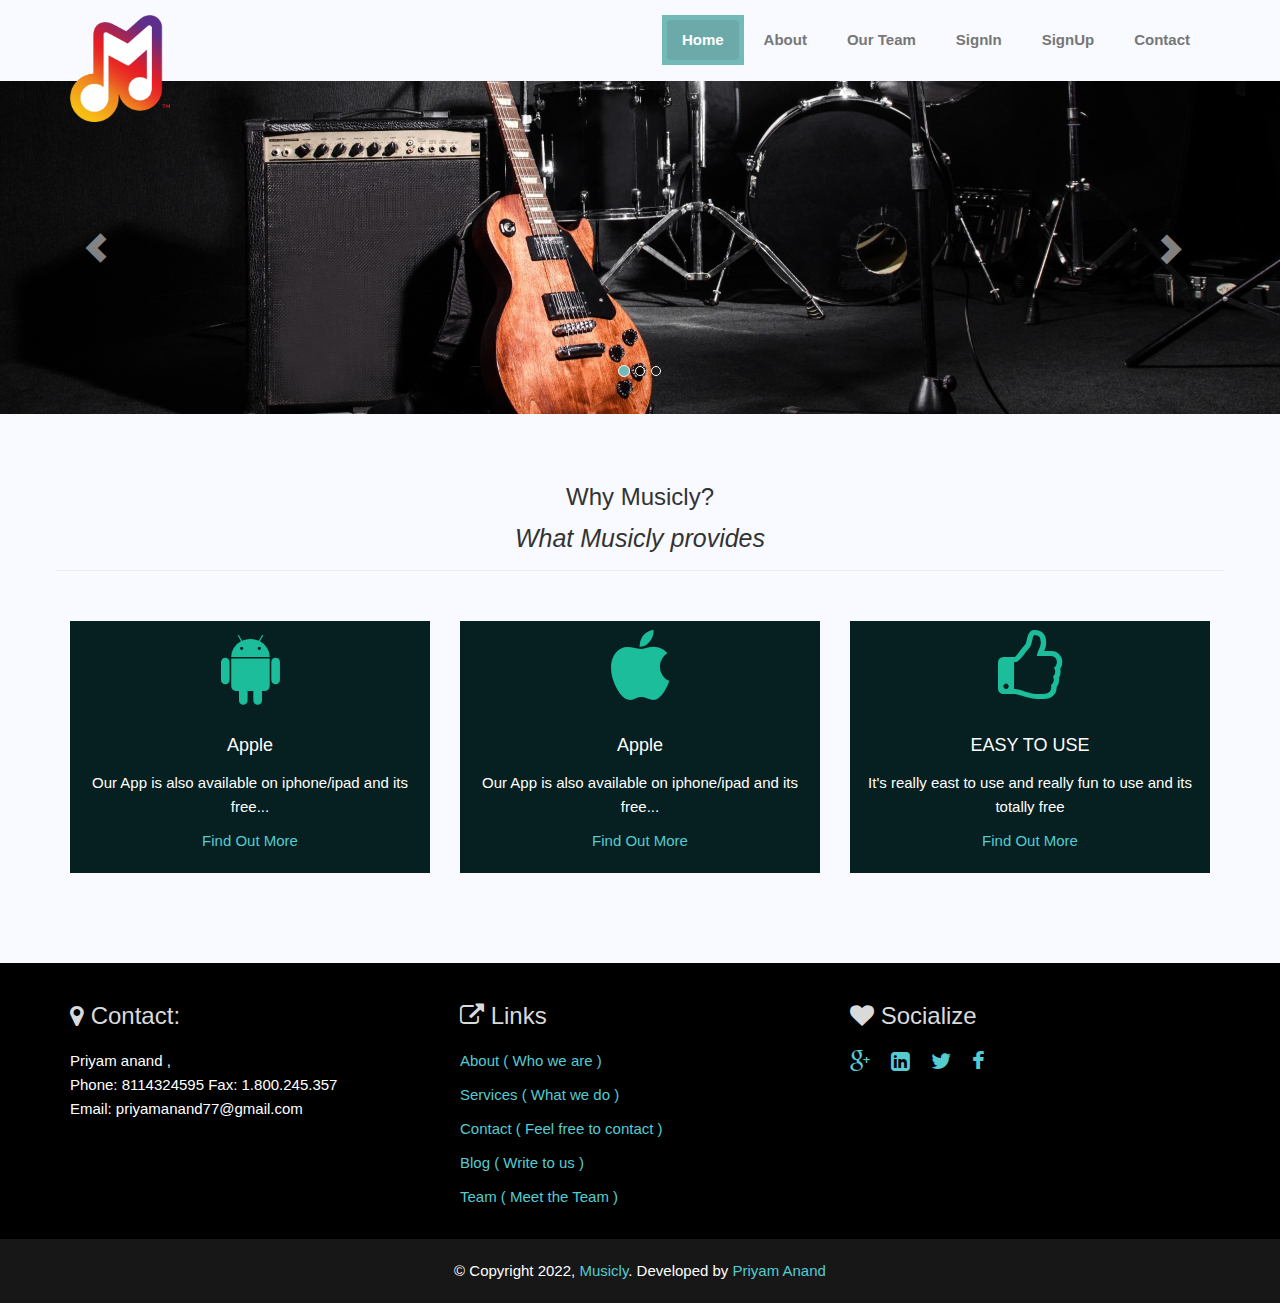
<file: index.html>
<!doctype html>
<html lang="en">

<head>

    <!-- meta data & title -->
    <meta charset="utf-8">
    <title>Musicly</title>
    <meta name="viewport" content="width=device-width, initial-scale=1.0">
    <meta name="description" content="">
    <meta name="author" content="">

    <!-- Favicon and touch icons -->
    <link rel="shortcut icon" href="assets/ico/logoicon.png">
    <link rel="apple-touch-icon-precomposed" sizes="144x144" href="assets/ico/apple-touch-icon-144-precomposed.png">
    <link rel="apple-touch-icon-precomposed" sizes="114x114" href="assets/ico/apple-touch-icon-114-precomposed.png">
    <link rel="apple-touch-icon-precomposed" sizes="72x72" href="assets/ico/apple-touch-icon-72-precomposed.png">
    <link rel="apple-touch-icon-precomposed" href="assets/ico/apple-touch-icon-57-precomposed.png">

    <!-- CSS -->
    <link rel="stylesheet" href="http://fonts.googleapis.com/css?family=Open+Sans:400,300">
    <link href='http://fonts.googleapis.com/css?family=PT+Sans' rel='stylesheet' type='text/css'>
    <link href="http://fonts.googleapis.com/css?family=Raleway" rel="stylesheet" type="text/css">
    <link rel="stylesheet" href="assets/bootstrap/css/bootstrap.css">
    <link rel="stylesheet" href="assets/css/font-awesome.min.css">
    <link rel="stylesheet" href="assets/css/animate.min.css">
    <link rel="stylesheet" href="assets/css/style.css">

</head>

<body>

    <!-- Header -->

    <nav id="navbar-section" class="navbar navbar-default navbar-static-top navbar-sticky" role="navigation">
        <div class="container">

            <div class="navbar-header">
                <button type="button" class="navbar-toggle" data-toggle="collapse"
                    data-target=".navbar-responsive-collapse">
                    <span class="sr-only">Toggle navigation</span>
                    <span class="icon-bar"></span>
                    <span class="icon-bar"></span>
                    <span class="icon-bar"></span>
                </button>

                <a class="navbar-brand wow fadeInDownBig" href="index.html"><img class="office-logo"
                        src="assets/img/slider/logo.png" alt="Office"></a>
            </div>

            <div id="navbar-spy" class="collapse navbar-collapse navbar-responsive-collapse">
                <ul class="nav navbar-nav pull-right">
                    <li class="active">
                        <a href="index.html">Home</a>
                    </li>

                    <li>
                        <a href="about.html">About</a>
                    </li>

                    <!-- <li>
                        <a href="blog.html">Blog</a>
                    </li> -->

                    <li>
                        <a href="team.html">Our Team</a>
                    </li>
                    <li>
                        <a href="signin.html">SignIn</a>
                    </li>
                    <li>
                        <a href="signup.html"><span>SignUp</span></a>
                    </li>
                    <li>
                        <a href="contact.html"><span>Contact</span></a>
                    </li>


                </ul>
            </div>
        </div>
    </nav>

    <!-- End Header -->


    <!-- Begin #carousel-section -->
    <section id="carousel-section" class="section-global-wrapper">
        <div class="container-fluid-kamn">
            <div class="row">
                <div id="carousel-1" class="carousel slide" data-ride="carousel">

                    <!-- Indicators -->
                    <ol class="carousel-indicators visible-lg">
                        <li data-target="#carousel-1" data-slide-to="0" class="active"></li>
                        <li data-target="#carousel-1" data-slide-to="1"></li>
                        <li data-target="#carousel-1" data-slide-to="2"></li>
                    </ol>

                    <!-- Wrapper for slides -->
                    <div class="carousel-inner" role="listbox">
                        <!-- Begin Slide 1 -->
                        <div class="item active">
                            <img src="assets/img/slider/slide2.jpg" height="500" width="100%"
                                alt="Image of first carousel">
                            <div class="carousel-caption">
                                <!-- <h3 class="carousel-title hidden-xs">Office BOOTSTRAP TEMPLATE</h3>
                                <p class="carousel-body">RESPONSIVE \ MULTI PAGE</p> -->
                            </div>
                        </div>
                        <!-- End Slide 1 -->

                        <!-- Begin Slide 2 -->
                        <div class="item">
                            <img src="assets/img/slider/slide3.jpg" height="500" width="100%"
                                alt="Image of second carousel">
                            <div class="carousel-caption">
                                <!-- <h3 class="carousel-title hidden-xs">EASY TO CUSTOMIZE</h3>
                                <p class="carousel-body">BEAUTIFUL \ CLEAN \ MINIMAL</p> -->
                            </div>
                        </div>
                        <!-- End Slide 2 -->

                        <!-- Begin Slide 3 -->
                        <div class="item">
                            <img src="assets/img/slider/slide4.jpg" height="500" width="100%"
                                alt="Image of third carousel">
                            <div class="carousel-caption">
                                <!-- <h3 class="carousel-title hidden-xs">MULTI-PURPOSE TEMPLATE</h3>
                                <p class="carousel-body">PORTFOLIO \ CORPORATE \ CREATIVE</p> -->
                            </div>
                        </div>
                        <!-- End Slide 3 -->
                    </div>

                    <!-- Controls -->
                    <a class="left carousel-control" href="#carousel-1" data-slide="prev">
                        <span class="glyphicon glyphicon-chevron-left"></span>
                    </a>
                    <a class="right carousel-control" href="#carousel-1" data-slide="next">
                        <span class="glyphicon glyphicon-chevron-right"></span>
                    </a>
                </div>
            </div>
        </div>
    </section>
    <!-- End #carousel-section -->


    <!-- Begin #services-section -->
    <section id="services" class="services-section section-global-wrapper">
        <div class="container">
            <div class="row">
                <div class="services-header">
                    <h3 class="services-header-title">Why Musicly?</h3>
                    <p class="services-header-body"><em> What Musicly provides </em> </p>
                    <hr>
                </div>
            </div>

            <!-- Begin Services Row 1 -->
            <div class="row services-row services-row-head services-row-1">
                <div class="col-lg-4 col-md-4 col-sm-4 col-xs-12">
                    <div class="services-group wow animated zoomIn" data-wow-offset="40">
                        <p class="services-icon"><i class="fa fa-android fa-5x"></i></p>

                        <h4 class="services-title">Apple</h4>
                        <p class="services-body">Our App is also available on iphone/ipad and its free...</p>
                        <p class="services-more"><a href="#">Find Out More</a></p>
                    </div>
                </div>

                <div class="col-lg-4 col-md-4 col-sm-4 col-xs-12">
                    <div class="services-group wow animated zoomIn" data-wow-offset="40">
                        <p class="services-icon"><i class="fa fa-apple fa-5x"></i></p>
                        <h4 class="services-title">Apple</h4>
                        <p class="services-body">Our App is also available on iphone/ipad and its free...</p>
                        <p class="services-more"><a href="#">Find Out More</a></p>
                    </div>
                </div>

                <div class="col-lg-4 col-md-4 col-sm-4 col-xs-12">
                    <div class="services-group wow animated fadeInRight" data-wow-offset="40">
                        <p class="services-icon"><i class="fa fa-thumbs-o-up fa-5x"></i></p>
                        <h4 class="services-title">EASY TO USE</h4>
                        <p class="services-body">It's really east to use and really fun to use and its totally free</p>
                        <p class="services-more"><a href="#">Find Out More</a></p>
                    </div>
                </div>
            </div>
            <!-- End Serivces Row 1 -->



        </div>
    </section>
    <!-- End #services-section -->


    <!-- Footer -->
    <footer>
        <div class="container">
            <div class="row">
                <div class="col-md-4">
                    <h3><i class="fa fa-map-marker"></i> Contact:</h3>
                    <p class="footer-contact">
                        Priyam anand , <br>
                        Phone: 8114324595 Fax: 1.800.245.357<br>
                        Email: priyamanand77@gmail.com<br>
                    </p>
                </div>
                <div class="col-md-4">
                    <h3><i class="fa fa-external-link"></i> Links</h3>
                    <p> <a href="#"> About ( Who we are )</a></p>
                    <p> <a href="#"> Services ( What we do )</a></p>
                    <p> <a href="#"> Contact ( Feel free to contact )</a></p>
                    <p> <a href="#"> Blog ( Write to us )</a></p>
                    <p> <a href="#"> Team ( Meet the Team )</a></p>
                </div>
                <div class="col-md-4">
                    <h3><i class="fa fa-heart"></i> Socialize</h3>
                    <div id="social-icons">
                        <a href="#" class="btn-group google-plus">
                            <i class="fa fa-google-plus"></i>
                        </a>
                        <a href="#" class="btn-group linkedin">
                            <i class="fa fa-linkedin-square"></i>
                        </a>
                        <a href="#" class="btn-group twitter">
                            <i class="fa fa-twitter"></i>
                        </a>
                        <a href="#" class="btn-group facebook">
                            <i class="fa fa-facebook"></i>
                        </a>
                    </div>
                </div>
            </div>
        </div>
    </footer>


    <div class="copyright text center">
        <p>&copy; Copyright 2022, <a href="file:///D:/musiclytemplate/index.html#">Musicly</a>. Developed by <a href="#"
                target="_blank">Priyam Anand</a></p>
    </div>


    <script type="text/javascript" src="js/jquery-1.10.2.min.js"></script>
    <script src="assets/bootstrap/js/bootstrap.min.js"></script>
    <script src="js/wow.min.js"></script>
    <script>
        new WOW().init();
    </script>
</body>

</html>
</file>
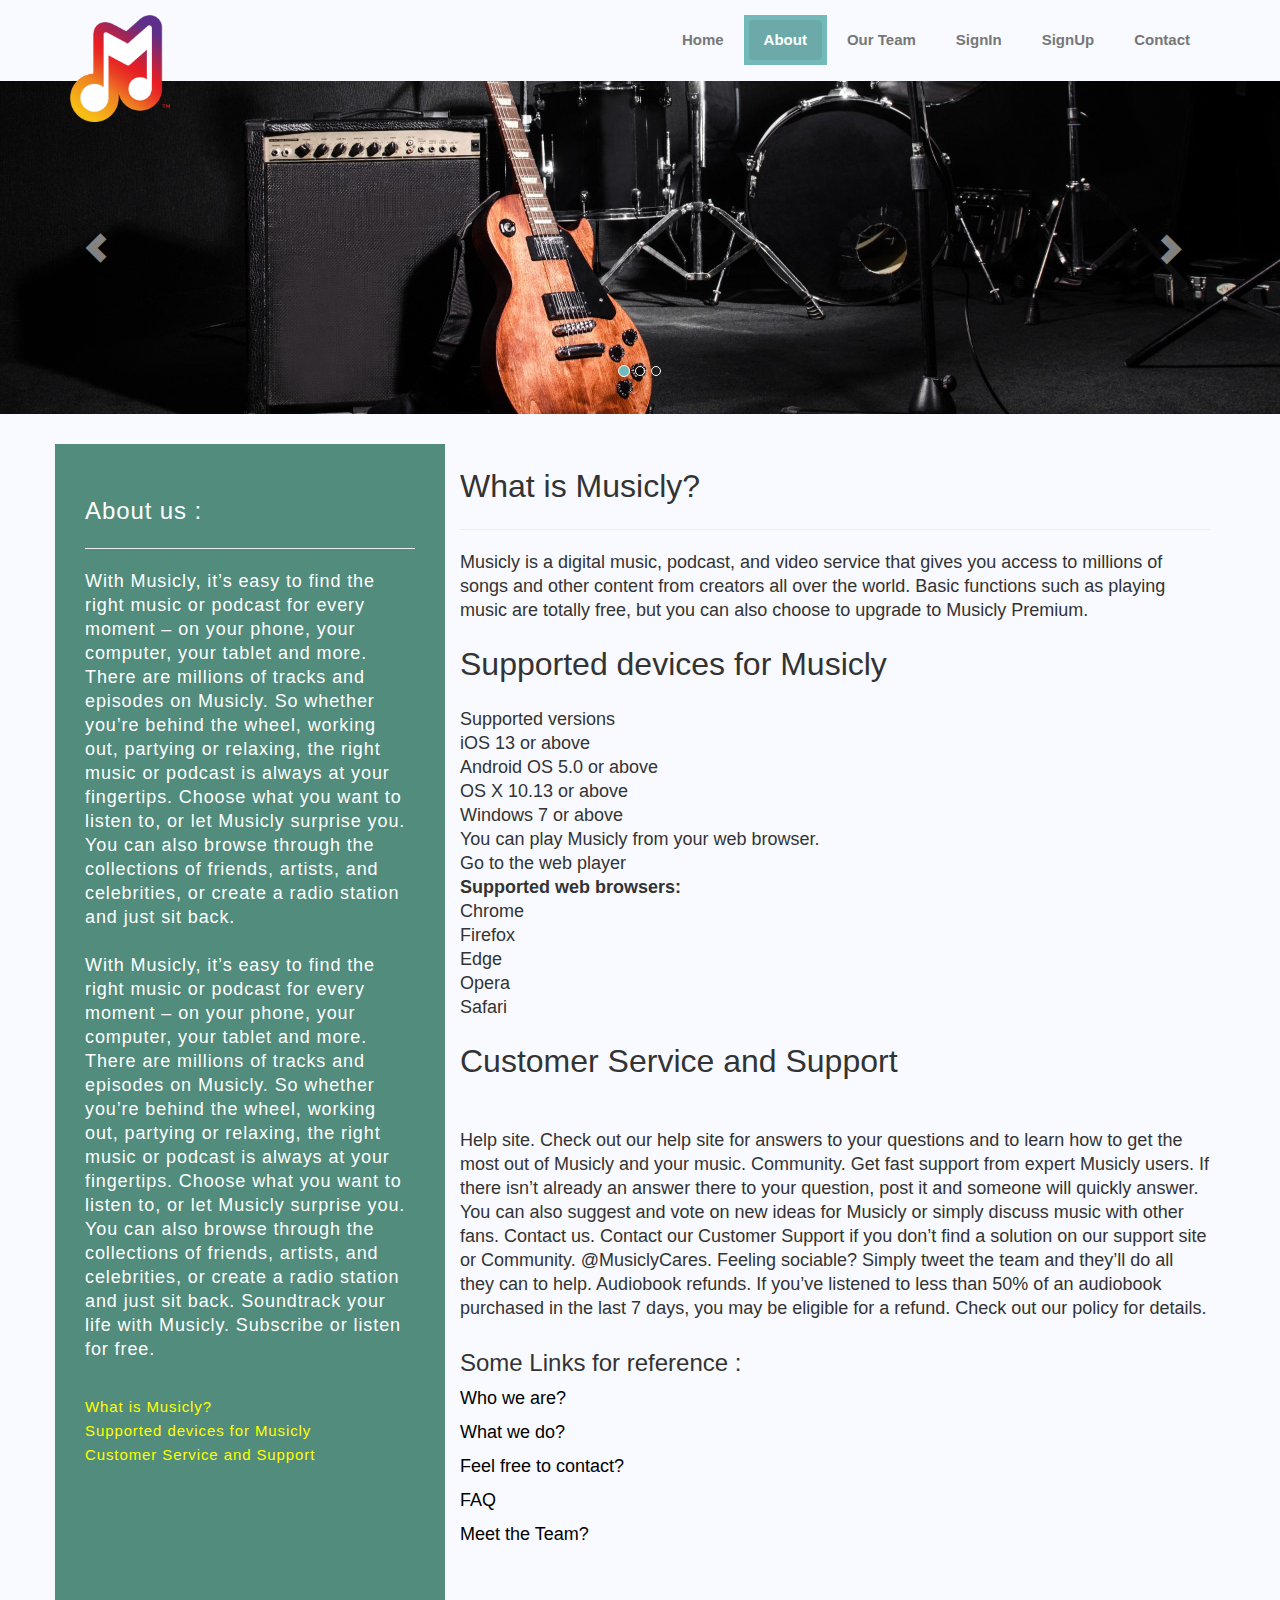
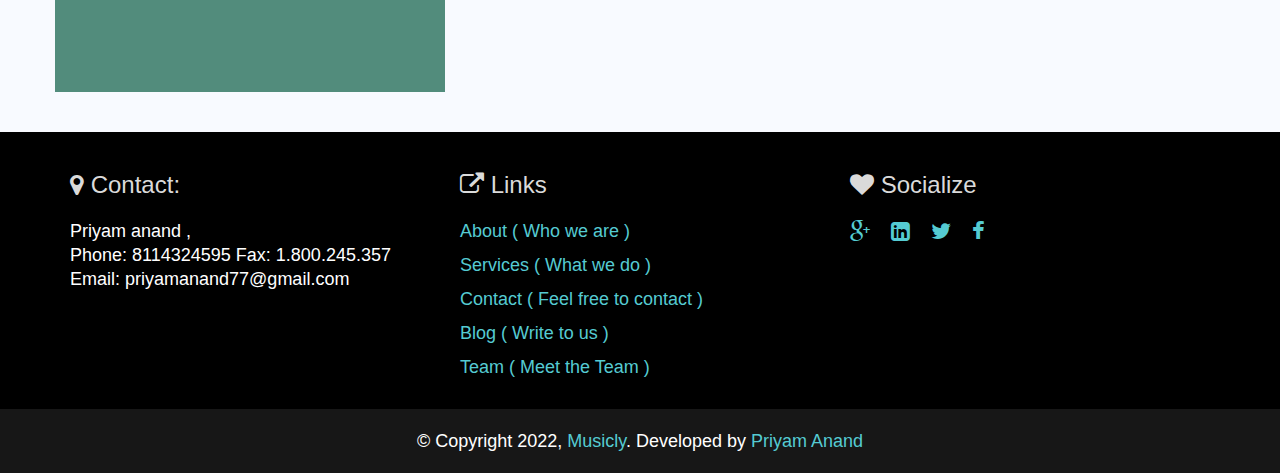
<file: about.html>
<!doctype html>
<html lang="en">

<head>
    <meta charset="utf-8">
    <title>About Musicly</title>
    <meta name="viewport" content="width=device-width, initial-scale=1.0">
    <meta name="description" content="">
    <meta name="author" content="">

    <!-- CSS -->
    <link rel="stylesheet" href="http://fonts.googleapis.com/css?family=Open+Sans:400,300">
    <link href='http://fonts.googleapis.com/css?family=PT+Sans' rel='stylesheet' type='text/css'>
    <link href="http://fonts.googleapis.com/css?family=Raleway" rel="stylesheet" type="text/css">
    <link rel="stylesheet" href="assets/bootstrap/css/bootstrap.css">
    <link rel="stylesheet" href="assets/css/font-awesome.min.css">
    <link rel="stylesheet" href="assets/css/style.css">
    <link rel="stylesheet" href="assets/css/animate.min.css">


    <!-- Favicon and touch icons -->
    <link rel="shortcut icon" href="assets/ico/logoicon.png">
    <link rel="apple-touch-icon-precomposed" sizes="144x144" href="assets/ico/apple-touch-icon-144-precomposed.png">
    <link rel="apple-touch-icon-precomposed" sizes="114x114" href="assets/ico/apple-touch-icon-114-precomposed.png">
    <link rel="apple-touch-icon-precomposed" sizes="72x72" href="assets/ico/apple-touch-icon-72-precomposed.png">
    <link rel="apple-touch-icon-precomposed" href="assets/ico/apple-touch-icon-57-precomposed.png">
</head>

<style>
    .aclass {
        color: yellow;
    }

    .aclass:hover {
        color: white;
    }

    p {
        font-size: larger;
    }

    .alinks {
        color: black;
    }

    .alinks:hover {
        color: yellowgreen;
    }
</style>

<body>

    <!-- Header -->


    <nav id="navbar-section" class="navbar navbar-default navbar-static-top navbar-sticky" role="navigation">
        <div class="container">

            <div class="navbar-header">
                <button type="button" class="navbar-toggle" data-toggle="collapse"
                    data-target=".navbar-responsive-collapse">
                    <span class="sr-only">Toggle navigation</span>
                    <span class="icon-bar"></span>
                    <span class="icon-bar"></span>
                    <span class="icon-bar"></span>
                </button>

                <a class="navbar-brand wow fadeInDownBig" href="index.html"><img class="office-logo"
                        src="assets/img/slider/logo.png" alt="Office"></a>
            </div>

            <div id="navbar-spy" class="collapse navbar-collapse navbar-responsive-collapse">
                <ul class="nav navbar-nav pull-right">
                    <li>
                        <a href="index.html">Home</a>
                    </li>

                    <li class="active">
                        <a href="about.html">About</a>
                    </li>

                    <!-- <li>
                        <a href="blog.html">Blog</a>
                    </li> -->

                    <li>
                        <a href="team.html">Our Team</a>
                    </li>
                    <li>
                        <a href="signin.html">SignIn</a>
                    </li>
                    <li>
                        <a href="signup.html"><span>SignUp</span></a>
                    </li>
                    <li>
                        <a href="contact.html"><span>Contact</span></a>
                    </li>


                </ul>
            </div>
        </div>
    </nav>


    <!--End Header -->
    <!-- Main Container -->

    <!-- <div class="row container-kamn">
        <img src="assets/img/slider/slide1.jpg" class="blog-post" alt="Feature-img" align="right" width="100%">
    </div> -->

    <section id="carousel-section" class="section-global-wrapper">
        <div class="container-fluid-kamn">
            <div class="row">
                <div id="carousel-1" class="carousel slide" data-ride="carousel">

                    <!-- Indicators -->
                    <ol class="carousel-indicators visible-lg">
                        <li data-target="#carousel-1" data-slide-to="0" class="active"></li>
                        <li data-target="#carousel-1" data-slide-to="1"></li>
                        <li data-target="#carousel-1" data-slide-to="2"></li>
                    </ol>

                    <!-- Wrapper for slides -->
                    <div class="carousel-inner" role="listbox">
                        <!-- Begin Slide 1 -->
                        <div class="item active">
                            <img src="assets/img/slider/slide2.jpg" height="500" width="100%"
                                alt="Image of first carousel">
                            <div class="carousel-caption">
                                <!-- <h3 class="carousel-title hidden-xs">Office BOOTSTRAP TEMPLATE</h3>
                                <p class="carousel-body">RESPONSIVE \ MULTI PAGE</p> -->
                            </div>
                        </div>
                        <!-- End Slide 1 -->

                        <!-- Begin Slide 2 -->
                        <div class="item">
                            <img src="assets/img/slider/slide3.jpg" height="500" width="100%"
                                alt="Image of second carousel">
                            <div class="carousel-caption">
                                <!-- <h3 class="carousel-title hidden-xs">EASY TO CUSTOMIZE</h3>
                                <p class="carousel-body">BEAUTIFUL \ CLEAN \ MINIMAL</p> -->
                            </div>
                        </div>
                        <!-- End Slide 2 -->

                        <!-- Begin Slide 3 -->
                        <div class="item">
                            <img src="assets/img/slider/slide4.jpg" height="500" width="100%"
                                alt="Image of third carousel">
                            <div class="carousel-caption">
                                <!-- <h3 class="carousel-title hidden-xs">MULTI-PURPOSE TEMPLATE</h3>
                                <p class="carousel-body">PORTFOLIO \ CORPORATE \ CREATIVE</p> -->
                            </div>
                        </div>
                        <!-- End Slide 3 -->
                    </div>

                    <!-- Controls -->
                    <a class="left carousel-control" href="#carousel-1" data-slide="prev">
                        <span class="glyphicon glyphicon-chevron-left"></span>
                    </a>
                    <a class="right carousel-control" href="#carousel-1" data-slide="next">
                        <span class="glyphicon glyphicon-chevron-right"></span>
                    </a>
                </div>
            </div>
        </div>
    </section>

    <div id="banners"></div>
    <div class="container">
        <div class="row">
            <div class="side-left col-sm-4 col-md-4 ">

                <h3 class="lead" style="font-size: x-large;"> About us : </h3>
                <hr>

                <p>With Musicly, it’s easy to find the right music or podcast for every moment – on your phone, your
                    computer, your tablet and more.

                    There are millions of tracks and episodes on Musicly. So whether you’re behind the wheel, working
                    out, partying or relaxing, the right music or podcast is always at your fingertips. Choose what you
                    want to listen to, or let Musicly surprise you.

                    You can also browse through the collections of friends, artists, and celebrities, or create a radio
                    station and just sit back.
                    <br><br>
                    With Musicly, it’s easy to find the right music or podcast for every moment – on your phone, your
                    computer, your tablet and more.

                    There are millions of tracks and episodes on Musicly. So whether you’re behind the wheel, working
                    out, partying or relaxing, the right music or podcast is always at your fingertips. Choose what you
                    want to listen to, or let Musicly surprise you.

                    You can also browse through the collections of friends, artists, and celebrities, or create a radio
                    station and just sit back.


                    Soundtrack your life with Musicly. Subscribe or listen for free.
                
                </p>
   
                <br>
                <a href="#anchor1" class="aclass"> What is Musicly? </a><br>
                <a href="#anchor2" class="aclass">Supported devices for Musicly</a><br>
                <a href="#anchor3" class="aclass">Customer Service and Support</a><br>
                <br>
            </div>
            <div class="col-sm-8 col-md-8">
                <h3 class="lead" id="anchor1" style="font-size: xx-large;"> What is Musicly? </h3>
                <hr>
                <p>
                    Musicly is a digital music, podcast, and video service that gives you access to millions of songs
                    and other content from creators all over the world.

                    Basic functions such as playing music are totally free, but you can also choose to upgrade to
                    Musicly Premium.</p>
                <!-- <h4>2002 - LOREM IPSUM DOLOR</h4>
                <p>Nunc eu ullamcorper orci. Quisque eget odio ac lectus vestibulum faucibus eget in metus. In pellentesque faucibus. Nunc eu ullamcor per orci. Quisque eget odio ac lectus vestibulum faucibus eget in metus. In pellentesque faucibus.</p>

                <h4>2007 - VIVAMUS HENDERIT</h4>
                <p>Nullam in dui mauris. Vivamus hendrerit arcu sed erat molestie vehicula. Sed auctor neque eu tellus rhoncus ut eleifend nibh porttitor. Ut in nulla enim. Phasellus molestie magna.</p>

                <h4>2008 - PRAESENT ID METUS</h4>
                <p>
                    Sed auctor neque eu tellus rhoncus ut eleifend nibh porttitor. Ut in nulla enim. Phasellus molestie magna non est bibendum non venenatis nisl tempor. Suspendisse dictum feugiat nisl ut dapibus. Mauris iaculis porttitor posuere. Praesent id metus massa, ut blandit odio. Proin quis tortor orci. Etiam at risus et justo dignissim congue. Donec congue lacinia dui, a porttitor lectus condimentum laoreet. Nunc eu ullamcorper orci. Quisque eget odio.
                </p> -->
                <h3 class="lead" id="anchor2" style="font-size: xx-large;">Supported devices for Musicly</h3>
                <p>
                    Supported versions

                    <br>

                    iOS 13 or above
                    <br>

                    Android OS 5.0 or above

                    <br>
                    OS X 10.13 or above
                    <br>


                    Windows 7 or above
                    <br>

                    You can play Musicly from your web browser.
                    <br>
                    Go to the web player
                    <br>
                    <b>Supported web browsers:</b>
                    <br>
                    Chrome<br>
                    Firefox<br>
                    Edge<br>
                    Opera<br>
                    Safari <br>
                </p>

                <h3 class="lead" id="anchor3" style="font-size: xx-large;">Customer Service and Support</h3>
                <!-- <blockquote>
                    <em>Donec congue lacinia dui, a porttitor lectus condimentum oreet. Nunc eu ullamcorper orci. Quisque eget odio ac lectus e vestibulum faucibus et in metus. In pellentesque faucibus vestibulum. Nulla nulla justo, eget luctus tortor dolor sit amet lipsum odio lectus congue.</em>
                </blockquote> -->
                <p class="block-author"></p>
                <br>
                <p>Help site. Check out our help site for answers to your questions and to learn how to get the most out
                    of Musicly and your music.
                    Community. Get fast support from expert Musicly users. If there isn’t already an answer there to
                    your question, post it and someone will quickly answer. You can also suggest and vote on new ideas
                    for Musicly or simply discuss music with other fans.
                    Contact us. Contact our Customer Support if you don’t find a solution on our support site or
                    Community.
                    @MusiclyCares. Feeling sociable? Simply tweet the team and they’ll do all they can to help.
                    Audiobook refunds. If you’ve listened to less than 50% of an audiobook purchased in the last 7 days,
                    you may be eligible for a refund. Check out our policy for details.</p>
                </p>
            </div>
            <div class="col-md-4">
                <h3 tyle="font-size: xx-large;">
                    <!-- <i class="fa fa-external-link"></i> -->
                    Some Links for reference :
                </h3>
                <p> <a href="#" class="alinks"> Who we are?</a></p>
                <p> <a href="#" class="alinks"> What we do?</a></p>
                <p> <a href="#" class="alinks"> Feel free to contact?</a></p>
                <p> <a href="#" class="alinks"> FAQ</a></p>
                <p> <a href="#" class="alinks"> Meet the Team?</a></p>
            </div>

        </div>
    </div>

    <!--End Main Container -->

    <!-- Footer -->
    <footer>
        <div class="container">
            <div class="row">
                <div class="col-md-4">
                    <h3><i class="fa fa-map-marker"></i> Contact:</h3>
                    <p class="footer-contact">
                        Priyam anand , <br>
                        Phone: 8114324595 Fax: 1.800.245.357<br>
                        Email: priyamanand77@gmail.com<br>
                    </p>
                </div>
                <div class="col-md-4">
                    <h3><i class="fa fa-external-link"></i> Links</h3>
                    <p> <a href="#"> About ( Who we are )</a></p>
                    <p> <a href="#"> Services ( What we do )</a></p>
                    <p> <a href="#"> Contact ( Feel free to contact )</a></p>
                    <p> <a href="#"> Blog ( Write to us )</a></p>
                    <p> <a href="#"> Team ( Meet the Team )</a></p>
                </div>
                <div class="col-md-4">
                    <h3><i class="fa fa-heart"></i> Socialize</h3>
                    <div id="social-icons">
                        <a href="#" class="btn-group google-plus">
                            <i class="fa fa-google-plus"></i>
                        </a>
                        <a href="#" class="btn-group linkedin">
                            <i class="fa fa-linkedin-square"></i>
                        </a>
                        <a href="#" class="btn-group twitter">
                            <i class="fa fa-twitter"></i>
                        </a>
                        <a href="#" class="btn-group facebook">
                            <i class="fa fa-facebook"></i>
                        </a>
                    </div>
                </div>
            </div>
        </div>
    </footer>


    <div class="copyright text center">
        <p>&copy; Copyright 2022, <a href="file:///D:/musiclytemplate/index.html#">Musicly</a>. Developed by <a href="#"
                target="_blank">Priyam Anand</a></p>
    </div>



    <script type="text/javascript" src="js/jquery-1.10.2.min.js"></script>
    <script src="assets/bootstrap/js/bootstrap.min.js"></script>
    <script src="js/wow.min.js"></script>
    <script>
        new WOW().init();
    </script>
    <script type="text/javascript">$(function () {
            $('a[href*=#]:not([href=#])').click(function () {
                if (location.pathname.replace(/^\//, '') == this.pathname.replace(/^\//, '') && location.hostname == this.hostname) {
                    var target = $(this.hash);
                    target = target.length ? target : $('[name=' + this.hash.slice(1) + ']');
                    if (target.length) {
                        $('html,body').animate({
                            scrollTop: target.offset().top
                        }, 1000);
                        return false;
                    }
                }
            });
        });</script>

</body>

</html>
</file>
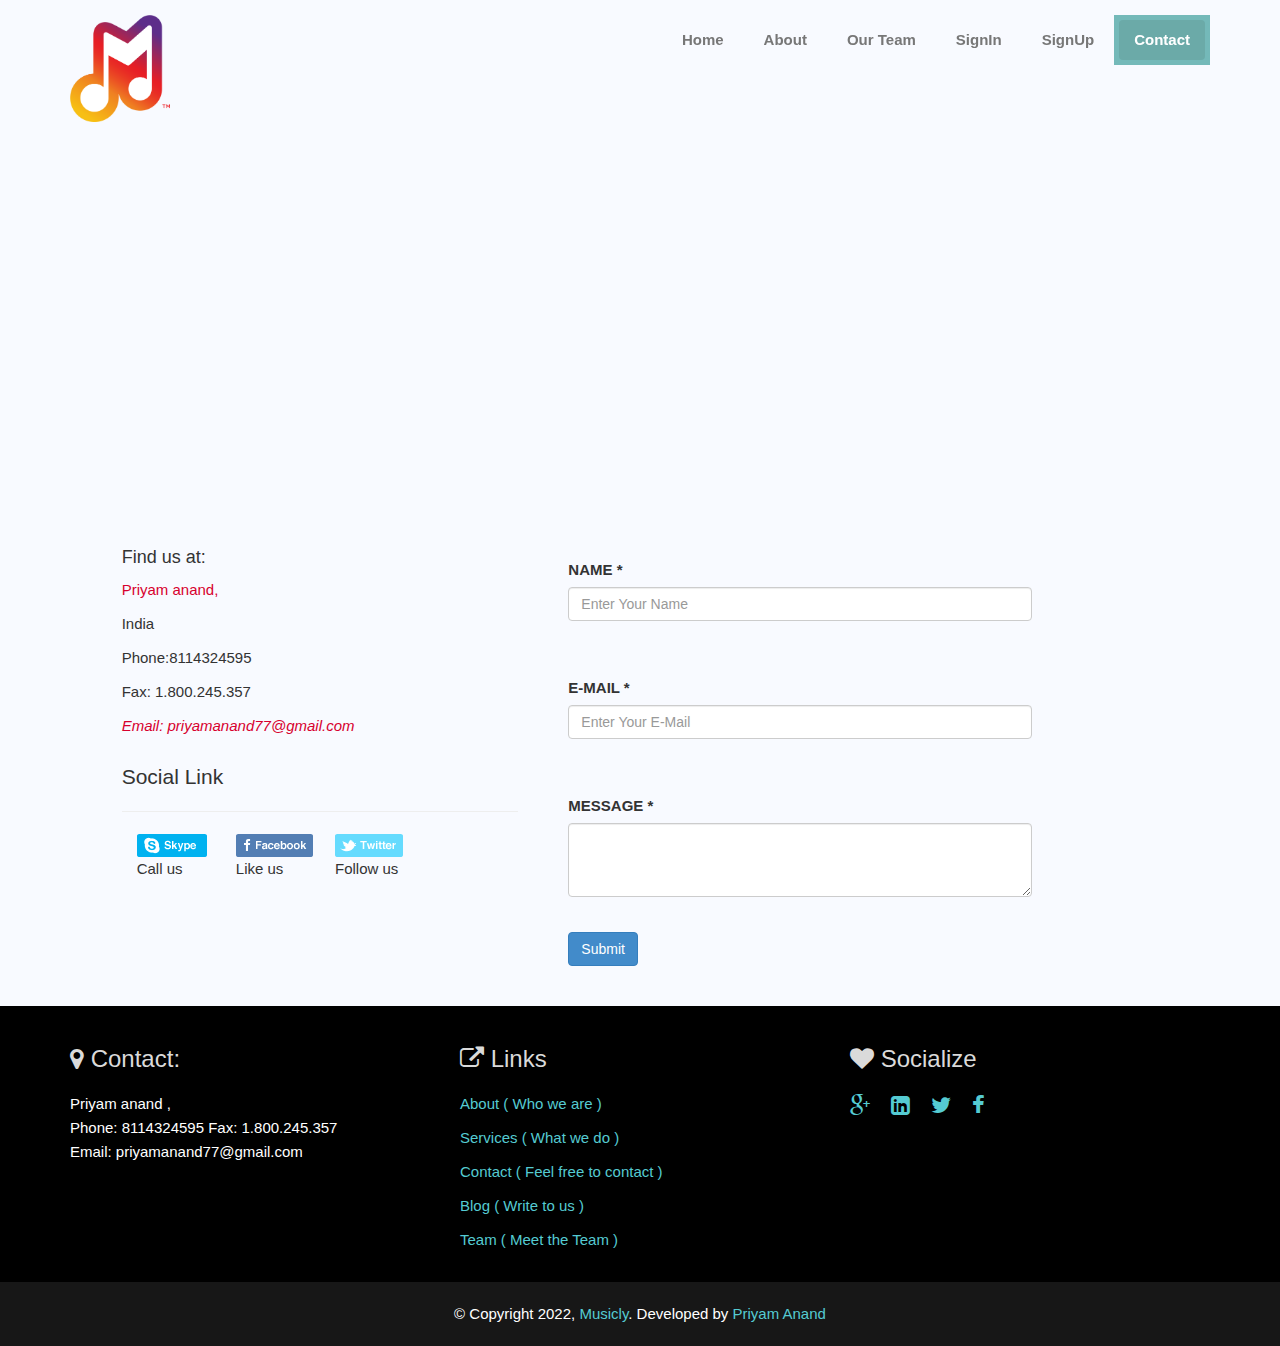
<file: contact.html>
<!doctype html>
<html lang="en">

<head>
    <meta charset="utf-8">
    <title>Musicly Contact</title>
    <meta name="viewport" content="width=device-width, initial-scale=1.0">
    <meta name="description" content="">
    <meta name="author" content="">

    <!-- CSS -->
    <link rel="stylesheet" href="http://fonts.googleapis.com/css?family=Open+Sans:400,300">
    <link href='http://fonts.googleapis.com/css?family=PT+Sans' rel='stylesheet' type='text/css'>
    <link href="http://fonts.googleapis.com/css?family=Raleway" rel="stylesheet" type="text/css">
    <link rel="stylesheet" href="assets/bootstrap/css/bootstrap.css">
    <link rel="stylesheet" href="assets/css/font-awesome.min.css">
    <link rel="stylesheet" href="assets/css/style.css">
    <link rel="stylesheet" href="assets/css/animate.min.css">


    <!-- Favicon and touch icons -->
    <link rel="shortcut icon" href="assets/ico/logoicon.png">
    <link rel="apple-touch-icon-precomposed" sizes="144x144" href="assets/ico/apple-touch-icon-144-precomposed.png">
    <link rel="apple-touch-icon-precomposed" sizes="114x114" href="assets/ico/apple-touch-icon-114-precomposed.png">
    <link rel="apple-touch-icon-precomposed" sizes="72x72" href="assets/ico/apple-touch-icon-72-precomposed.png">
    <link rel="apple-touch-icon-precomposed" href="assets/ico/apple-touch-icon-57-precomposed.png">
</head>


<body>

    <!-- Header -->
    <nav id="navbar-section" class="navbar navbar-default navbar-static-top navbar-sticky" role="navigation">
        <div class="container">

            <div class="navbar-header">
                <button type="button" class="navbar-toggle" data-toggle="collapse"
                    data-target=".navbar-responsive-collapse">
                    <span class="sr-only">Toggle navigation</span>
                    <span class="icon-bar"></span>
                    <span class="icon-bar"></span>
                    <span class="icon-bar"></span>
                </button>

                <a class="navbar-brand wow fadeInDownBig" href="index.html"><img class="office-logo"
                        src="assets/img/slider/logo.png" alt="Office"></a>
            </div>

            <div id="navbar-spy" class="collapse navbar-collapse navbar-responsive-collapse">
                <ul class="nav navbar-nav pull-right">
                    <li>
                        <a href="index.html">Home</a>
                    </li>

                    <li>
                        <a href="about.html">About</a>
                    </li>

                    <!-- <li>
                            <a href="blog.html">Blog</a>
                        </li> -->

                    <li>
                        <a href="team.html">Our Team</a>
                    </li>
                    <li>
                        <a href="signin.html">SignIn</a>
                    </li>
                    <li>
                        <a href="signup.html"><span>SignUp</span></a>
                    </li>
                    <li class="active">
                        <a href="contact.html"><span>Contact</span></a>
                    </li>


                </ul>
            </div>
        </div>
    </nav>


    <!--End Header -->


    <!-- Main Container -->

    <div class="container-fluid-kamn">
        <div class="row">
            <div>
                <iframe width="100%" height="450px" frameborder="0" scrolling="no" marginheight="0" marginwidth="0"
                src="https://maps.google.com/maps?width=600&amp;height=400&amp;hl=en&amp;q=bidar&amp;t=&amp;z=14&amp;ie=UTF8&amp;iwloc=B&amp;output=embed"></iframe>
                <br />
            </div>



            <!-- <div class="mapouter"><div class="gmap_canvas">
                <iframe class="gmap_iframe" frameborder="0" scrolling="no" marginheight="0" marginwidth="0" 
                src="https://maps.google.com/maps?width=600&amp;height=400&amp;hl=en&amp;q=bidar&amp;t=&amp;z=14&amp;ie=UTF8&amp;iwloc=B&amp;output=embed">
              src="https://www.google.com/maps/embed?pb=!1m14!1m12!1m3!1d3618.727010735933!2d91.837871!3d24.907291700000002!2m3!1f0!2f0!3f0!3m2!1i1024!2i768!4f13.1!5e0!3m2!1sen!2s!4v1404919738144">
            </iframe><a href="https://formatjson.org/">format json</a></div><style>.mapouter{position:relative;text-align:right;width:600px;height:400px;}.gmap_canvas {overflow:hidden;background:none!important;width:600px;height:400px;}.gmap_iframe {width:600px!important;height:400px!important;}</style></div> -->


            <div class="col-lg-4 col-lg-offset-1">
                <h4>Find us at:</h4>
                <p class="block-author">Priyam anand, </p>
                <p>India</p>
                <p>Phone:8114324595</p>
                <p>Fax: 1.800.245.357</p>
                <em class="block-author">Email: priyamanand77@gmail.com </em> <br>
                <br>
                <p class="lead">Social Link</p>
                <hr>
                <div class="col-lg-3 col-md-3 col-sm-3 col-xs-12">
                    <a href="#"><img src="assets/img/social-icons/btn_skype.png" alt="Skype"></a>
                    Call us
                </div>
                <div class="col-lg-3 col-md-3 col-sm-3 col-xs-12">
                    <a href="#"><img src="assets/img/social-icons/btn_facebook.png" alt="Facebook"></a>
                    Like us
                </div>
                <div class="col-lg-4 col-md-4 col-sm-3 col-xs-12">
                    <a href="#"><img src="assets/img/social-icons/btn_twitter.png" alt="Twitter"></a>
                    Follow us
                </div>
                <br>
            </div>
            <div class="col-lg-5">
                <div class="feedback-form">

                    <div id="contact-response"></div>

                    <form action="#" method="post"
                        id="contact-form">
                        <fieldset>
                            <div class="form-group form-group-fullname">
                                <label class="control-label" for="fullname">NAME *</label>
                                <input type="text" class="form-control" name="fullname" id="fullname"
                                    placeholder="Enter Your Name">
                            </div>
                            <div class="form-group form-group-email">
                                <label class="control-label" for="email">E-MAIL *</label>
                                <input type="email" class="form-control" name="email" id="email"
                                    placeholder="Enter Your E-Mail">
                            </div>
                            <div class="form-group form-group-message">
                                <label class="control-label" for="message">MESSAGE *</label>
                                <textarea class="form-control" name="message" id="message" rows="3"></textarea>
                            </div>
                            <button type="submit" class="btn btn-primary">Submit</button>
                        </fieldset>
                    </form>
                </div>
            </div>
        </div>
    </div>

    <!--End Main Container -->


    <!-- Footer -->
    <footer>
        <div class="container">
            <div class="row">
                <div class="col-md-4">
                    <h3><i class="fa fa-map-marker"></i> Contact:</h3>
                    <p class="footer-contact">
                        Priyam anand , <br>
                        Phone: 8114324595 Fax: 1.800.245.357<br>
                        Email: priyamanand77@gmail.com<br>
                    </p>
                </div>
                <div class="col-md-4">
                    <h3><i class="fa fa-external-link"></i> Links</h3>
                    <p> <a href="#"> About ( Who we are )</a></p>
                    <p> <a href="#"> Services ( What we do )</a></p>
                    <p> <a href="#"> Contact ( Feel free to contact )</a></p>
                    <p> <a href="#"> Blog ( Write to us )</a></p>
                    <p> <a href="#"> Team ( Meet the Team )</a></p>
                </div>
                <div class="col-md-4">
                    <h3><i class="fa fa-heart"></i> Socialize</h3>
                    <div id="social-icons">
                        <a href="#" class="btn-group google-plus">
                            <i class="fa fa-google-plus"></i>
                        </a>
                        <a href="#" class="btn-group linkedin">
                            <i class="fa fa-linkedin-square"></i>
                        </a>
                        <a href="#" class="btn-group twitter">
                            <i class="fa fa-twitter"></i>
                        </a>
                        <a href="#" class="btn-group facebook">
                            <i class="fa fa-facebook"></i>
                        </a>
                    </div>
                </div>
            </div>
        </div>
    </footer>


    <div class="copyright text center">
        <p>&copy; Copyright 2022, <a href="file:///D:/musiclytemplate/index.html#">Musicly</a>. Developed by <a href="#"
                target="_blank">Priyam Anand</a></p>
    </div>

    <script type="text/javascript" src="js/jquery-1.10.2.min.js"></script>
    <script src="assets/bootstrap/js/bootstrap.min.js"></script>
    <script src="js/wow.min.js"></script>
    <script>
        new WOW().init();
    </script>

</body>

</html>
</file>
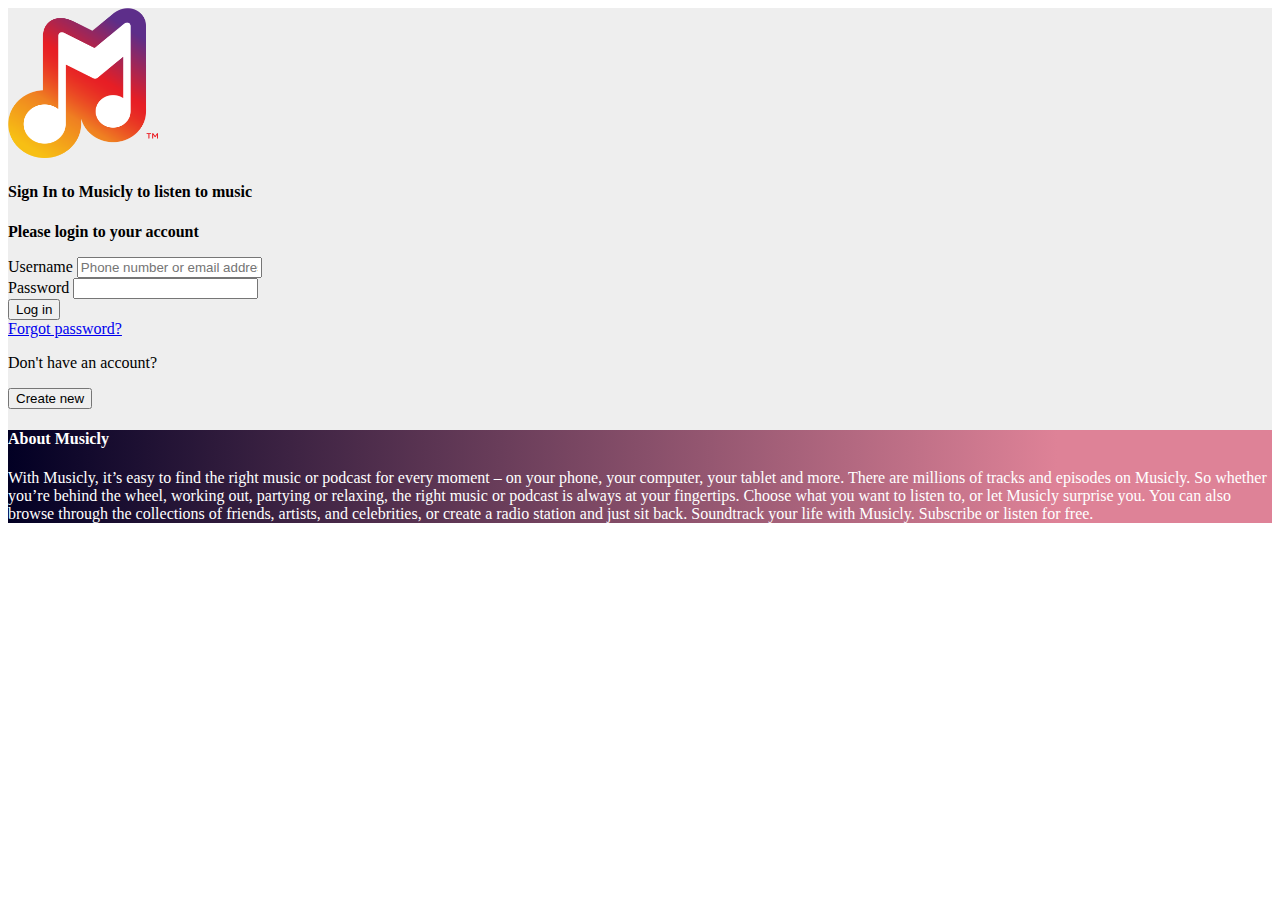
<file: signin.html>
<!DOCTYPE html>
<html lang="en">

<head>
  <meta charset="UTF-8">
  <meta http-equiv="X-UA-Compatible" content="IE=edge">
  <meta name="viewport" content="width=device-width, initial-scale=1.0">
  <title>Document</title>
  <link href="https://cdn.jsdelivr.net/npm/bootstrap@5.2.2/dist/css/bootstrap.min.css" rel="stylesheet"
    integrity="sha384-Zenh87qX5JnK2Jl0vWa8Ck2rdkQ2Bzep5IDxbcnCeuOxjzrPF/et3URy9Bv1WTRi" crossorigin="anonymous">
  <script src="https://cdn.jsdelivr.net/npm/bootstrap@5.2.2/dist/js/bootstrap.bundle.min.js"
    integrity="sha384-OERcA2EqjJCMA+/3y+gxIOqMEjwtxJY7qPCqsdltbNJuaOe923+mo//f6V8Qbsw3"
    crossorigin="anonymous"></script>
  <script src="js/demosignincheck.js"></script>
  
</head>

<body>

  <section class="h-100 gradient-form" style="background-color: #eee;">
    <div class="container py-5 h-100">
      <div class="row d-flex justify-content-center align-items-center h-100">
        <div class="col-xl-10">
          <div class="card rounded-3 text-black">
            <div class="row g-0">
              <div class="col-lg-6">
                <div class="card-body p-md-5 mx-md-4">

                  <div class="text-center">
                    <img src="assets/img/slider/logo.png" style="width: 150px; height: 150px;" alt="logo">
                    <h4 class="mt-1 mb-5 pb-1">Sign In to Musicly to listen to music</h4>
                  </div>

                  <form method="post" id="form1">
                    <p><b>Please login to your account</b></p>

                    <div class="form-outline mb-4">
                      <label class="form-label" for="uname">Username</label>
                      <input type="text" id="uname" class="form-control" placeholder="Phone number or email address" required/>

                    </div>

                    <div class="form-outline mb-4">
                      <label class="form-label" for="pass">Password</label>
                      <input type="password" id="pass" class="form-control" required/>

                    </div>

                    <div class="text-center pt-1 mb-5 pb-1">
                      <button class="btn btn-primary btn-block fa-lg gradient-custom-2 mb-3" type="submit" onclick="democheck(document.querySelector('#uname').value,
                          document.querySelector('#pass').value
                          );">Log
                        in</button><br>
                      <a class="text-muted" href="#">Forgot password?</a>
                    </div>

                    <div class="d-flex align-items-center justify-content-center pb-4">
                      <p class="mb-0 me-2">Don't have an account?</p>
                      <a href="signup.html">
                        <button type="button" class="btn btn-outline-danger">
                          Create new
                        </button>
                      </a>
                    </div>

                  </form>

                </div>
              </div>
              <div class="col-lg-6 d-flex align-items-center gradient-custom-2" style="background: rgb(2,0,36);
                  background: linear-gradient(90deg, rgba(2,0,36,1) 0%, rgba(222,130,151,1) 83% 100%);color: white;  ">
                <div class="text-center text-white px-3 py-4 p-md-5 mx-md-4 ">
                  <h4 class="mb-4">About Musicly</h4>
                  <p class="small mb-0">With Musicly, it’s easy to find the right music or podcast for every moment –
                    on your phone, your
                    computer, your tablet and more.

                    There are millions of tracks and episodes on Musicly. So whether you’re behind the wheel, working
                    out, partying or relaxing, the right music or podcast is always at your fingertips. Choose what
                    you
                    want to listen to, or let Musicly surprise you.

                    You can also browse through the collections of friends, artists, and celebrities, or create a
                    radio
                    station and just sit back.

                    Soundtrack your life with Musicly. Subscribe or listen for free.</p>
                </div>
              </div>
            </div>
          </div>
        </div>
      </div>
    </div>
  </section>


</body>

</html>
</file>
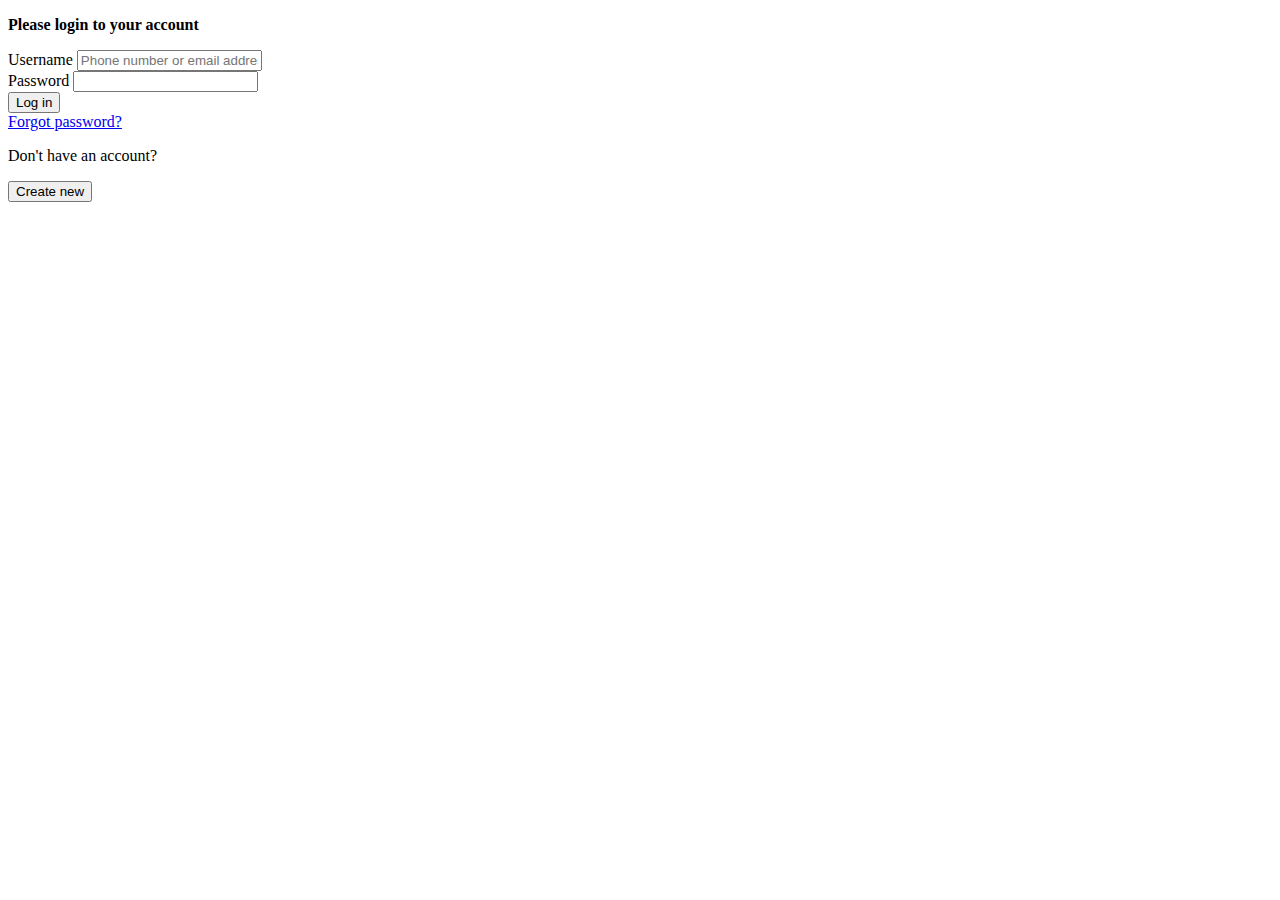
<file: signin3.html>
<!DOCTYPE html>
<html lang="en">

<head>
  <!-- <meta charset="UTF-8">
  <meta http-equiv="X-UA-Compatible" content="IE=edge">
  <meta name="viewport" content="width=device-width, initial-scale=1.0">
  <title>Musicly Sign in </title>

  <link rel="stylesheet" href="assets/css/signin.css">

  <link href="https://cdn.jsdelivr.net/npm/bootstrap@5.2.2/dist/css/bootstrap.min.css" rel="stylesheet" integrity="sha384-Zenh87qX5JnK2Jl0vWa8Ck2rdkQ2Bzep5IDxbcnCeuOxjzrPF/et3URy9Bv1WTRi" crossorigin="anonymous">
  <link rel="shortcut icon" href="assets/ico/logoicon.png">
 -->

</head>

<body>
<!-- 
  <script src="https://cdn.jsdelivr.net/npm/@popperjs/core@2.11.6/dist/umd/popper.min.js" integrity="sha384-oBqDVmMz9ATKxIep9tiCxS/Z9fNfEXiDAYTujMAeBAsjFuCZSmKbSSUnQlmh/jp3" crossorigin="anonymous"></script>
  <script src="https://cdn.jsdelivr.net/npm/bootstrap@5.2.2/dist/js/bootstrap.min.js" integrity="sha384-IDwe1+LCz02ROU9k972gdyvl+AESN10+x7tBKgc9I5HFtuNz0wWnPclzo6p9vxnk" crossorigin="anonymous"></script>
    

  <section class="h-100 gradient-form" style="background-color: #eee; padding-top: 70px;">
    <div class="form-outline mb-4 text-center text-black " style="display: none;" id="errormsg">
      <p>Incorrect Username or password</p>
    </div>

    <div class="container py-5 h-100">
      <div class="row d-flex justify-content-center align-items-center h-100">
        <div class="col-xl-10">
          <div class="card rounded-3 text-black">
            <div class="row g-0">
              <div class="col-lg-6">
                <div class="card-body p-md-5 mx-md-4">

                  <div class="text-center">
                    <img src="assets/img/slider/logo.png" style="width: 150px; height: 150px;" alt="logo">
                    <h4 class="mt-1 mb-5 pb-1">Sign In to Musicly</h4>
                  </div> -->

                  <form method="post" id="form1">
                    <p><b>Please login to your account</b></p>

                    <div class="form-outline mb-4">
                      <label class="form-label" for="uname">Username</label>
                      <input type="text" id="uname" class="form-control" placeholder="Phone number or email address" />

                    </div>

                    <div class="form-outline mb-4">
                      <label class="form-label" for="pass">Password</label>

                      <input type="password" id="pass" class="form-control" />
                    </div>

                    <div class="text-center pt-1 mb-5 pb-1">
                      <button class="btn btn-primary btn-block fa-lg gradient-custom-2 mb-3" type="submit" 
                        );">Log in</button><br>
                      <a class="text-muted" href="#!">Forgot password?</a>
                    </div>

                    <div class="d-flex align-items-center justify-content-center pb-4">
                      <p class="mb-0 me-2">Don't have an account?</p>
                      <a href="signup.html">
                        <button type="button" class="btn btn-outline-danger">


                          Create new

                        </button>
                      </a>
                    </div>

                  </form>

                <!-- </div>
              </div>
              <div class="col-lg-6 d-flex align-items-center gradient-custom-2" style="background: rgb(2,0,36);
                  background: linear-gradient(90deg, rgba(2,0,36,1) 0%, rgba(222,130,151,1) 83% 100%);">
                <div class="text-center text-white px-3 py-4 p-md-5 mx-md-4 ">
                  <h4 class="mb-4">About Musicly</h4>
                  <p class="small mb-0">With Musicly, it’s easy to find the right music or podcast for every moment –
                    on your phone, your
                    computer, your tablet and more.

                    There are millions of tracks and episodes on Musicly. So whether you’re behind the wheel, working
                    out, partying or relaxing, the right music or podcast is always at your fingertips. Choose what
                    you
                    want to listen to, or let Musicly surprise you.

                    You can also browse through the collections of friends, artists, and celebrities, or create a
                    radio
                    station and just sit back.

                    Soundtrack your life with Musicly. Subscribe or listen for free.</p>
                </div>
              </div>
            </div>
          </div>
        </div>
      </div>
    </div>
  </section> -->



</body>

</html>
</file>
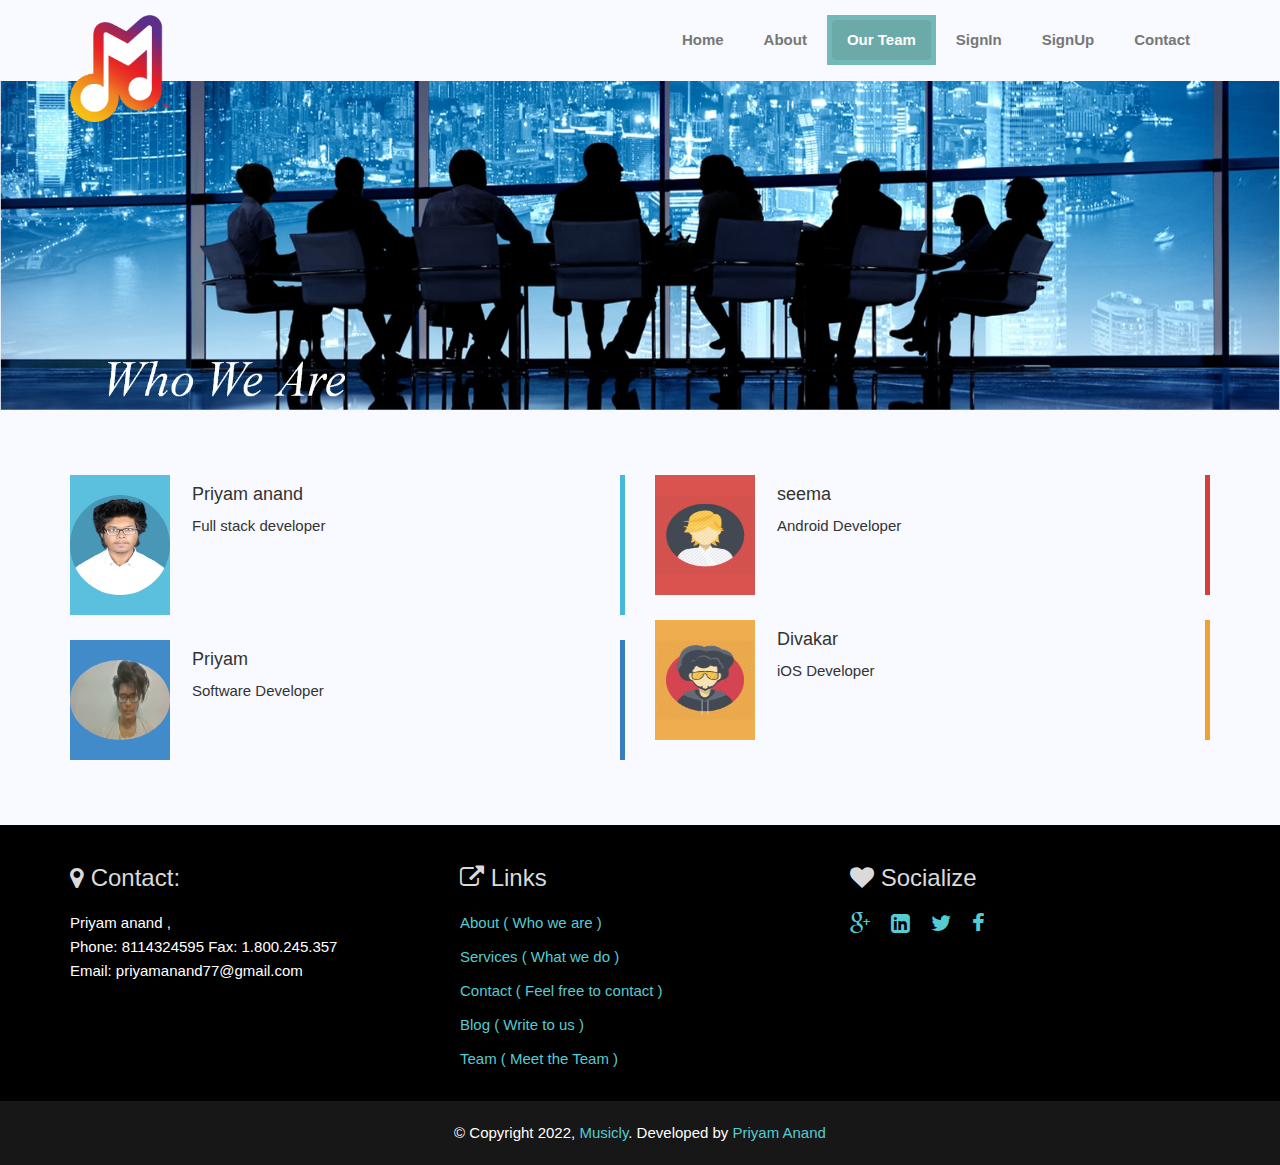
<file: team.html>
<!doctype html>
<html lang="en">

<head>
    <meta charset="utf-8">
    <title>Musicly Team</title>
    <meta name="viewport" content="width=device-width, initial-scale=1.0">
    <meta name="description" content="">
    <meta name="author" content="">

    <!-- CSS -->
    <link rel="stylesheet" href="http://fonts.googleapis.com/css?family=Open+Sans:400,300">
    <link href='http://fonts.googleapis.com/css?family=PT+Sans' rel='stylesheet' type='text/css'>
    <link href="http://fonts.googleapis.com/css?family=Raleway" rel="stylesheet" type="text/css">
    <link rel="stylesheet" href="assets/bootstrap/css/bootstrap.css">
    <link rel="stylesheet" href="assets/css/font-awesome.min.css">
    <link rel="stylesheet" href="assets/css/style.css">
    <link rel="stylesheet" href="assets/css/animate.min.css">



    <!-- Favicon and touch icons -->
    <link rel="shortcut icon" href="assets/ico/logoicon.png">
    <link rel="apple-touch-icon-precomposed" sizes="144x144" href="assets/ico/apple-touch-icon-144-precomposed.png">
    <link rel="apple-touch-icon-precomposed" sizes="114x114" href="assets/ico/apple-touch-icon-114-precomposed.png">
    <link rel="apple-touch-icon-precomposed" sizes="72x72" href="assets/ico/apple-touch-icon-72-precomposed.png">
    <link rel="apple-touch-icon-precomposed" href="assets/ico/apple-touch-icon-57-precomposed.png">
</head>


<body>

    <!-- Header -->


    <nav id="navbar-section" class="navbar navbar-default navbar-static-top navbar-sticky" role="navigation">
        <div class="container">

            <div class="navbar-header">
                <button type="button" class="navbar-toggle" data-toggle="collapse"
                    data-target=".navbar-responsive-collapse">
                    <span class="sr-only">Toggle navigation</span>
                    <span class="icon-bar"></span>
                    <span class="icon-bar"></span>
                    <span class="icon-bar"></span>
                </button>

                <a class="navbar-brand wow fadeInDownBig" href="index.html"><img class="office-logo"
                        src="assets/img/slider/logo.png" alt="Office"></a>
            </div>

            <div id="navbar-spy" class="collapse navbar-collapse navbar-responsive-collapse">
                <ul class="nav navbar-nav pull-right">
                    <li>
                        <a href="index.html">Home</a>
                    </li>

                    <li>
                        <a href="about.html">About</a>
                    </li>

                    <!-- <li>
                        <a href="blog.html">Blog</a>
                    </li> -->

                    <li class="active">
                        <a href="team.html">Our Team</a>
                    </li>
                    <li>
                        <a href="signin.html">SignIn</a>
                    </li>
                    <li>
                        <a href="signup.html"><span>SignUp</span></a>
                    </li>
                    <li>
                        <a href="contact.html"><span>Contact</span></a>
                    </li>


                </ul>
            </div>
        </div>
    </nav>

    <div class="row container-kamn">
        <img src="assets/img/slider/slide9.jpg" width="100%" class="blog-post" alt="Feature-img" align="right"
            width="100%">
    </div>

    <!--End Header -->


    <!-- Main Container -->

    <div id="banners"></div>
    <div class="container">
        <div class="row">
            <div class="col-md-6">
                <div class="blockquote-box blockquote-info animated wow fadeInLeft clearfix">
                    <div class="square pull-left">
                        <img src="assets/img/team/priyam.jpg" alt="Feature-img" height="100" width="100"
                            style="border-radius: 50%;">
                    </div>
                    <h4>
                        Priyam anand
                    </h4>
                    <p>
                        Full stack developer
                    </p>
                </div>
                <div class="blockquote-box blockquote-primary animated wow fadeInLeft clearfix">
                    <div class="square pull-left">
                        <img src="assets/img/team/priyam2.jpg" alt="Feature-img" height="80" width="100"
                            style="border-radius: 50%;"">
                    </div>
                    <h4>
                        Priyam
                    </h4>
                    <p>
                        Software Developer 
                    </p>
                </div>
                <!-- <div class=" blockquote-box blockquote-success animated wow fadeInLeft clearfix">
                        <div class="square pull-left">
                            <img src="assets/img/team/member2.png" alt="Feature-img" height="80" width="100">
                        </div>
                        <h4>
                            Anand
                        </h4>
                        <p>
                            App Developer
                        </p>
                    </div> -->
                </div>
                <div class="col-md-6">
                    <div class="blockquote-box blockquote-danger animated wow fadeInRight clearfix">
                        <div class="square pull-left">
                            <img src="assets/img/team/member3.png" alt="Feature-img" height="80" width="100">
                        </div>
                        <h4>
                            seema
                        </h4>
                        <p>
                            Android Developer
                        </p>
                    </div>
                    <div class="blockquote-box blockquote-warning animated wow fadeInRight clearfix">
                        <div class="square pull-left">
                            <img src="assets/img/team/member2.png" alt="Feature-img" height="80" width="100">
                        </div>
                        <h4>
                            Divakar
                        </h4>
                        <p>
                            iOS Developer
                        </p>
                    </div>
                    <!-- <div class="blockquote-box animated wow fadeInRight clearfix">
                    <div class="square pull-left">
                        <img src="assets/img/team/member1.png" alt="Feature-img" height="80" width="100">
                    </div>
                    <h4>
                        priyanshu
                    </h4>
                    <p>
                        Web Developer
                    </p>
                </div> -->
                </div>
            </div>
        </div>
        <!--End Main Container -->


        <!-- Footer -->
        <footer>
            <div class="container">
                <div class="row">
                    <div class="col-md-4">
                        <h3><i class="fa fa-map-marker"></i> Contact:</h3>
                        <p class="footer-contact">
                            Priyam anand , <br>
                            Phone: 8114324595 Fax: 1.800.245.357<br>
                            Email: priyamanand77@gmail.com<br>
                        </p>
                    </div>
                    <div class="col-md-4">
                        <h3><i class="fa fa-external-link"></i> Links</h3>
                        <p> <a href="#"> About ( Who we are )</a></p>
                        <p> <a href="#"> Services ( What we do )</a></p>
                        <p> <a href="#"> Contact ( Feel free to contact )</a></p>
                        <p> <a href="#"> Blog ( Write to us )</a></p>
                        <p> <a href="#"> Team ( Meet the Team )</a></p>
                    </div>
                    <div class="col-md-4">
                        <h3><i class="fa fa-heart"></i> Socialize</h3>
                        <div id="social-icons">
                            <a href="#" class="btn-group google-plus">
                                <i class="fa fa-google-plus"></i>
                            </a>
                            <a href="#" class="btn-group linkedin">
                                <i class="fa fa-linkedin-square"></i>
                            </a>
                            <a href="#" class="btn-group twitter">
                                <i class="fa fa-twitter"></i>
                            </a>
                            <a href="#" class="btn-group facebook">
                                <i class="fa fa-facebook"></i>
                            </a>
                        </div>
                    </div>
                </div>
            </div>
        </footer>

        <div class="copyright text center">
            <p>&copy; Copyright 2022, <a href="file:///D:/musiclytemplate/index.html#">Musicly</a>. Developed by <a
                    href="#" target="_blank">Priyam Anand</a></p>
        </div>


        <script type="text/javascript" src="js/jquery-1.10.2.min.js"></script>
        <script src="assets/bootstrap/js/bootstrap.min.js"></script>
        <script src="js/wow.min.js"></script>
        <script>
            new WOW().init();
        </script>

</body>

</html>
</file>
<file: assets/css/signin.css>
.gradient-custom-2 {
    /* fallback for old browsers */
    background: #fccb90;
    
    /* Chrome 10-25, Safari 5.1-6 */
    background: -webkit-linear-gradient(to right, #ee7724, #d8363a, #dd3675, #b44593);
    
    /* W3C, IE 10+/ Edge, Firefox 16+, Chrome 26+, Opera 12+, Safari 7+ */
    background: linear-gradient(to right, #ee7724, #d8363a, #dd3675, #b44593);
    }
    
    @media (min-width: 768px) {
    .gradient-form {
    height: 100vh !important;
    }
    }
    @media (min-width: 769px) {
    .gradient-custom-2 {
    border-top-right-radius: .3rem;
    border-bottom-right-radius: .3rem;
    }
    }
</file>
<file: assets/css/style.css>
/*
Theme Name:Office
Theme URI:http://ThemeWagon.com/
Author:ThemeWagon
Author URI:http://ThemeWagon.com/
Description:Creative is a single page html template based on bootstrap 3
Version:1.0.0
License:GNU General Public License v2 or later
License URI:http://www.gnu.org/licenses/gpl-2.0.html
*/

 /*
* ==========================================================================
* Global
* ==========================================================================
*/
.btn-primary{
  margin-left: 20px;
}
.blog-title{
  color: #385A30;
  font-family: "Lato";
  font-variant: small-caps;
}

 .main-content{
    margin-top: 20px;
    padding-bottom: 50px;
    text-align: left;
}

.section-global-wrapper {
  position: relative;
}
.section-global-wrapper:before,
.section-global-wrapper:after {
  content: " ";
  display: table;
}
.section-global-wrapper:after {
  clear: both;
}
.container-fluid-kamn {
  margin-right: auto;
  margin-left: auto;
  padding-left: 15px;
  padding-right: 15px;
}
.container-kamn {
  margin-right: auto;
  margin-left: auto;
}


@media (min-width: 1068px) and (max-width: 1400px) { 
 .post-sidebar{
    margin-top: 15px;
    border:1px solid #DDD;
    padding: 5px;
  }
 
}
@media (min-width: 750px) and (max-width: 1060px) { 
 .post-sidebar{
    width:204px;
    margin-top: 15px;
    border:1px solid #DDD;
    padding: 5px;
    float: right;

 }
}
.tales {
  width: 100%;
}
.blog-post{
 margin-bottom: 30px;   
}
.blog-image{
    margin-bottom: 20px;
}
.carousel-inner{
  width:100%;
  max-height: 500px !important;
}
.post-sidebar{
    margin-top: 15px;
    border:1px solid #DDD;
    padding: 5px;
  

 }
.form-group{
    
    padding:20px;
}
ul li{
    list-style: none;
}
h3.col-xs-12{
    margin-top: -20px;

}
.content-space{
    margin-top: 40px;
}
.center{
    text-align: center;
}
.block-author{
    color: #D7002E;
}

.btn-info{
float: right;
}


.icon-space{
    display: inline-block;
    padding:10px;
}
.current span{
    color:#55CBD2;

}


.title-text{
  font-family: 'Raleway', sans-serif;  
  letter-spacing: .2px;
  font-size: 40px;
}
.img-pad{
    padding-right: 23px;
}
.main-content{
    margin-top: 80px;
}



.white-text{
    font-style: italic;
    color: white;
}

body {
    font-size: 15px;
    line-height: 24px;
    background:#F8FAFF;
   
}

a {
    color: #55CBD2;
    text-decoration: none;
    -o-transition: all .3s;
    -moz-transition: all .3s;
    -webkit-transition: all .3s;
    -ms-transition: all .3s;
}

a:hover { color: #888; text-decoration: none; }

strong { font-weight: bold; }

address {
    margin-top: 28px;
    }


@media (min-width: 50px) and (max-width: 988px) { 
 
 address {
    margin-top: 28px;
    margin-left: 21px;
    }
 
}
@media (min-width: 988px) and (max-width: 1200px) { 
 
 address {
    margin-top: 28px;
    margin-left: -58px;
    }
 
}
/*
* ==========================================================================
* Nav Pills
* ==========================================================================
*/
.nav-pills > li.selected > a,
.nav-pills > li.selected > a:hover,
.nav-pills > li.selected > a:focus {
  color: #ffffff;
  background-color: #1bbd9b;
}
/*
* ==========================================================================
* Pills Centered
* ==========================================================================
*/
.nav-pills-centered > .nav-pills {
  text-align: center;
}
.nav-pills-centered > .nav-pills > li {
  float: none;
  display: inline;
}
.nav-pills-centered > .nav-pills > li > a,
.nav-pills-centered > .nav-pills > li > span {
  display: inline-block;
  padding: 5px 14px;
}
.nav-pills-centered > .nav-pills > li > a.active,
.nav-pills-centered > .nav-pills > li > span.active,
.nav-pills-centered > .nav-pills > li > a.selected,
.nav-pills-centered > .nav-pills > li > span.selected {
  color: #ffffff;
  background-color: #1bbd9b;
}
/*
* ==========================================================================
* Navbar
* ==========================================================================
*/
.active{
  background:#74B9B9 !important;
  color: white;
}
.navbar {
  font-weight: bold;
  padding-top: 15px;
  padding-bottom: 15px;
  margin-bottom: 0;
}
/*
* ==========================================================================
* Navbar Nav Links
* ==========================================================================
*/
.navbar-nav > li > a {
  padding: 10px 15px;
  margin: 5px 5px;
  border-radius: 4px;
}
/*
* ==========================================================================
* Brand / Project Name
* ==========================================================================
*/
.navbar-brand {  
  z-index: 9999px;
  font-family: 'Lato', Arial, Helvetica, sans-serif;
  font-size: 28px;
  font-weight: 700;
  letter-spacing: 2px;
  padding-top: 0px;
}
.side-left{
  background:#528C7C;
  box-shadow: 3px grey;
  color: white;
  padding: 30px;
  letter-spacing: .9px;
}
@media (min-width: 800px){ 
 
    .side-left{
  height: 1248px;
}
 }

.banner-text{
    font-family: 'Raleway', sans-serif;
    color:white;
    font-size: 50px;

    }

#banners{
    
    margin-top: 30px;
    margin-bottom: 10px;
}
#banner-home{
    background-image:url('../img/slider/1.jpg');
    height:350px;
    margin-bottom: 30px;
    padding-top: 120px;
}

@media (min-width: 100px) and (max-width: 800px) { 
 
    #banner-home{
    background-image:url('../img/slider/1.jpg');
    height:450px;
    margin-bottom: 30px;
    }
 }
#banner{
    margin-top:0px;
}


.header h1 {
    float: left;
    margin: 0;
    text-align: left;
}
.header a.brand {

    font-family: 'PT Sans', sans-serif;
    font-size: 40px;
    margin-top:5px;
    display: inline-block;
    width: 270px;
    height: 96px;
    padding: 30px 10px;
    /*background: url(../img/logo.png) 20px center no-repeat; */
}
@media (min-width: 50px) and (max-width: 768px) { 
        .header a.brand {
        width: 170px;
        margin-top:-41px;
        margin-top: -41px;
        position: absolute;
        font-size: 37px;
     } 
 }  

.paragraph-text{
    text-align: justify;
    letter-spacing:1px;
    font-size: 16px;
    font-family: 'Arial', sans-serif;
    line-height: 24px;
}
.left2{
    text-align: left;
    letter-spacing:.7px;
    font-size: 13px;
    color: #71d7c2;
}

.spacing{
    margin-bottom: 80px;
}

.sidebar-right{
    font-size: 13px;
    font-weight: bold;
    color:#84d7bd;
}

.featured-img{
    padding: 0px 15px 15px 0;

}
p.blog-text{   
    font-size: 16px;
    letter-spacing: .1px;
    font-family: 'Arial';
    text-align:justify;
    text-justify:inter-word;
    }

.btn-sm{
    margin-left: 21px;
}

.office-logo {
  width: 100px;
}

@media (max-width: 768px){ 
    .office-logo{
      height: 100px;
      width: 60px;
  }
}

/*
* ==========================================================================
* Feedback Section
* ==========================================================================
*/
.feedback-section {
  padding-bottom: 50px;
}
@media (max-width: 767px) {
  .feedback-section {
    padding-bottom: 40px;
  }
}
.feedback-section .feedback-form .btn-captcha-refresh {
  margin: 0 0 0 25px;
}
.feedback-section .address-section {
  text-align: center;
  padding-top: 50px;
}
@media (max-width: 767px) {
  .feedback-section .address-section {
    padding-top: 40px;
  }
}
.feedback-section .address-section .address-icon {
  color: #1bbd9b;
  font-size: 48px;
  line-height: 48px;
  margin-bottom: 30px;
}
.feedback-section .address-section .address-title {
  margin-bottom: 15px;
}
.feedback-section .address-section .address-desc {
  margin-bottom: 30px;
}

/*
* ==========================================================================
* Services Section
* ==========================================================================
*/
.services-section {
  text-align: center;
  padding-top: 50px;
  padding-bottom: 50px;
}
.services-section .services-header {
  margin-bottom: 50px;
  font-size: 25px;
}
.services-section .services-header .services-header-title {
  margin-bottom: 15px;
}
.services-section .services-row-tail {
  margin-top: 50px;
}
.services-section .services-icon {
  color: #1bbd9b;
  margin-bottom: 30px;
}
.services-section .services-title {
  margin-bottom: 15px;
}
.services-section .services-desc {
  margin-bottom: 30px;
}
@media (max-width: 767px) {
  .services-section {
    padding-top: 40px;
    padding-bottom: 40px;
  }
  .services-section .services-group {
    margin-bottom: 50px;
  }
  .services-section .services-row-tail {
    margin-top: 0;
  }
}
.services-icon .fa:hover{
    padding: 0 10px 0 10px;
    color: white;
    background: #1BBD9B;
    border-radius: 3px; 
    transition:.4s;  
}
.services-group{
  padding: 10px;
  background:#061F20;
  color: white;
}
.service-icon{
  color: white;
}


/* ----- Footer ----- */
.footer-widget{
    color:white;
    margin-top: 55px;
}


footer .widget h4 {
    margin-top: 20px;
    font-family: 'Droid Sans', Helvetica, Arial, sans-serif;
    font-size: 14px;
    text-transform: uppercase;
    text-shadow: 0 1px 0 rgba(255,255,255,.7);
}

footer .widget p {
    line-height: 24px;
}

footer .widget i {
    padding-right: 7px;
}
footer{
   margin-top:40px;
   padding: 20px; 
   background: black;
}

footer h3 {
    color: #dadada;
    margin-bottom: 20px;
}

.footer-contact{
    color: white;
}


/*Social Buttons */
#social-icons{
  font-size: 22px;
}

#social-icons .btn-group {
    color: #55CBD2;
    margin-right: 15px;
}
#social-icons .btn-group:hover {
    color: #ffffff;
}

.copyright {
    color: #fff;
    padding: 20px 0px 10px 0px;
    background-color: rgb(23, 23, 23);
}

/*
* ==========================================================================
* Custom Sidebar Widgets
* ==========================================================================
*/



#custom-search-input {
        margin:0;
        margin-top: 10px;
        padding: 0;
    }
 
    #custom-search-input .search-query {
        padding-right: 3px;
        padding-right: 4px \9;
        padding-left: 3px;
        padding-left: 4px \9;
        /* IE7-8 doesn't have border-radius, so don't indent the padding */
 
        margin-bottom: 0;
        -webkit-border-radius: 3px;
        -moz-border-radius: 3px;
        border-radius: 3px;
    }
 
    #custom-search-input button {
        border: 0;
        background: none;
        /** belows styles are working good */
        padding: 2px 5px;
        margin-top: 2px;
        position: relative;
        left: -28px;
        /* IE7-8 doesn't have border-radius, so don't indent the padding */
        margin-bottom: 0;
        -webkit-border-radius: 3px;
        -moz-border-radius: 3px;
        border-radius: 3px;
        color:#D9230F;
    }
 
    .search-query:focus + button {
        z-index: 3;   
    }

   
    /*
* ==========================================================================
* Image Card
* ==========================================================================
*/
    .panel{
        margin-top: 30px;
    }
    .lib-panel img {
    width: 100%;
    background-color: transparent;
}

.lib-panel .row,
.lib-panel .col-md-6 {
    padding: 0;
    background-color: #FFFFFF;
}


.lib-panel .lib-row {
    padding: 0 20px 0 20px;
}

.lib-panel .lib-row.lib-header {
    background-color: #FCFFCF;
    font-size: 25px;
    padding: 15px 20px 0 20px;
}

.lib-panel .lib-row.lib-header .lib-header-seperator {
    height: 2px;
    width: 26px;
    background-color: #d9d9d9;
    margin: 7px 0 7px 0;
}

.lib-panel .lib-row.lib-desc {
    position: relative;
    height: 100%;
    display: block;
    font-size: 13px;
}
.lib-panel .lib-row.lib-desc a{
    position: absolute;
    width: 100%;
    bottom: 10px;
    left: 20px;
}

.row-margin-bottom {
    margin-bottom: 20px;
}

.box-shadow {
    -webkit-box-shadow: 0 0 10px 0 rgba(0,0,0,.10);
    box-shadow: 0 0 10px 0 rgba(0,0,0,.10);
}

.no-padding {
    padding: 0;
}
.lib-header{
    font-family: 'lato' ;
    font-style: normal;
}

/*
* ==========================================================================
* Blockquote
* ==========================================================================
*/

.glyphicon-lg{font-size:3em}
.blockquote-box{border-right:5px solid #E6E6E6;margin-bottom:25px}
.blockquote-box .square{width:100px;min-height:50px;margin-right:22px;text-align:center!important;background-color:#E6E6E6;padding:20px 0}
.blockquote-box.blockquote-primary{border-color:#357EBD}
.blockquote-box.blockquote-primary .square{background-color:#428BCA;color:#FFF}
.blockquote-box.blockquote-success{border-color:#4CAE4C}
.blockquote-box.blockquote-success .square{background-color:#5CB85C;color:#FFF}
.blockquote-box.blockquote-info{border-color:#46B8DA}
.blockquote-box.blockquote-info .square{background-color:#5BC0DE;color:#FFF}
.blockquote-box.blockquote-warning{border-color:#EEA236}
.blockquote-box.blockquote-warning .square{background-color:#F0AD4E;color:#FFF}
.blockquote-box.blockquote-danger{border-color:#D43F3A}
.blockquote-box.blockquote-danger .square{background-color:#D9534F;color:#FFF}

/*
* ==========================================================================
* Portfolio
* ==========================================================================
*/
.panel-image {
    position: relative;   
}
.panel-image img.panel-image-preview {
    width: 100%;
    border-radius: 4px 4px 0px 0px;
}

.panel-image label {
    display: block;
    position: absolute;
    top: 0px;
    left: 0px;
    height: 100%;
    width: 100%;
}

.panel-heading ~ .panel-image img.panel-image-preview {
    border-radius: 0px;
}

.panel-body {
   overflow: hidden;
}

.panel-image ~ input[type=checkbox] {
    position:absolute;
    top:- 30px;
    z-index: -1;   
}

.panel-image ~ input[type=checkbox] ~ .panel-body {
    height: 0px;
    padding: 0px;
}

.panel-image ~ input[type=checkbox]:checked ~ .panel-body {
    height: auto;
    padding: 15px;
}

.panel-image ~ .panel-footer a {
    padding: 0px 10px;
    font-size: 1.3em;
    color: rgb(100, 100, 100);
}
/*
* ==========================================================================
* Optional Carousel
* ==========================================================================
*/
.carousel-caption .carousel-title {
  color: #ffffff;
}
@media (min-width: 768px) and (max-width: 1199px) {
  .carousel-caption {
    font-size: 12px;
    padding-bottom: 0px;
    bottom: 2px;
  }
  .carousel-caption .carousel-title {
    font-size: 18px;
  }
}
@media (max-width: 767px) {
  .carousel-caption {
    font-size: 11px;
    padding-bottom: 0;
    bottom: 0;
  }
  .carousel-caption .carousel-title {
    font-size: 14px;
  }
}
</file>
